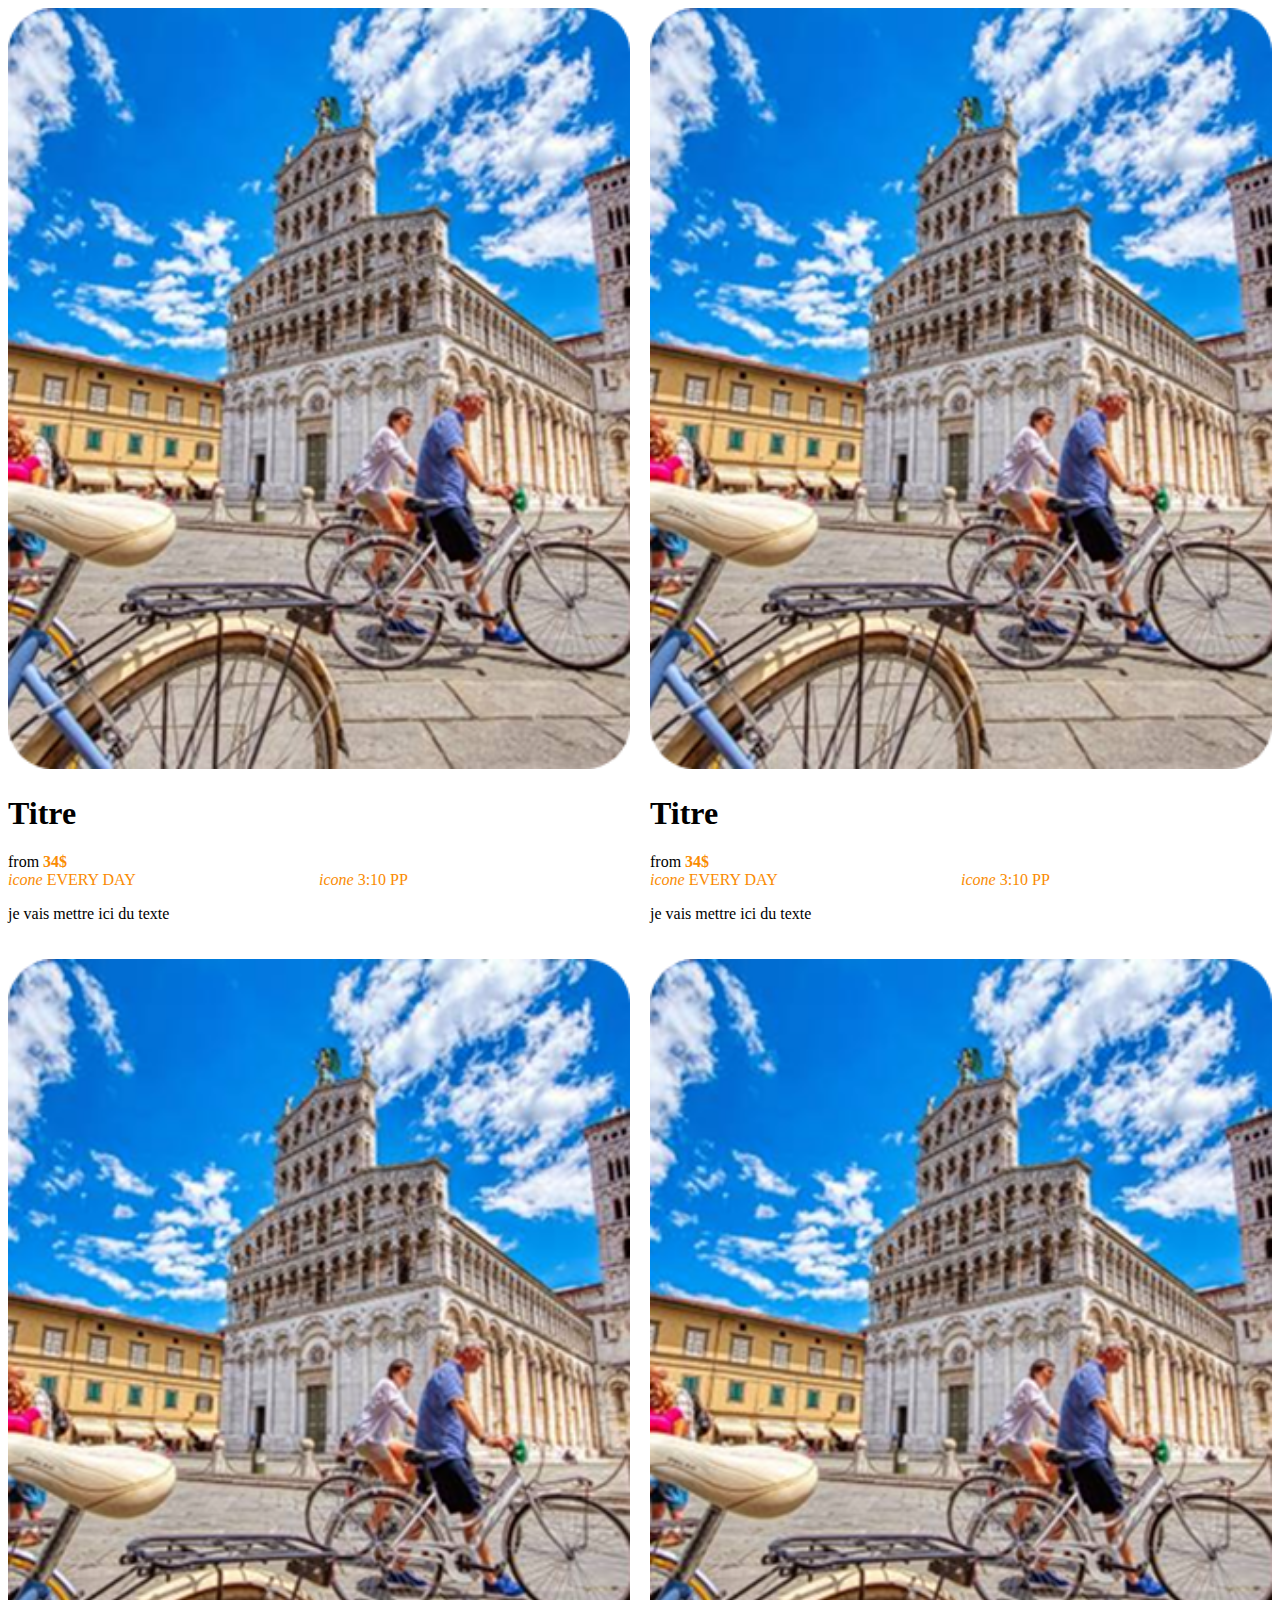
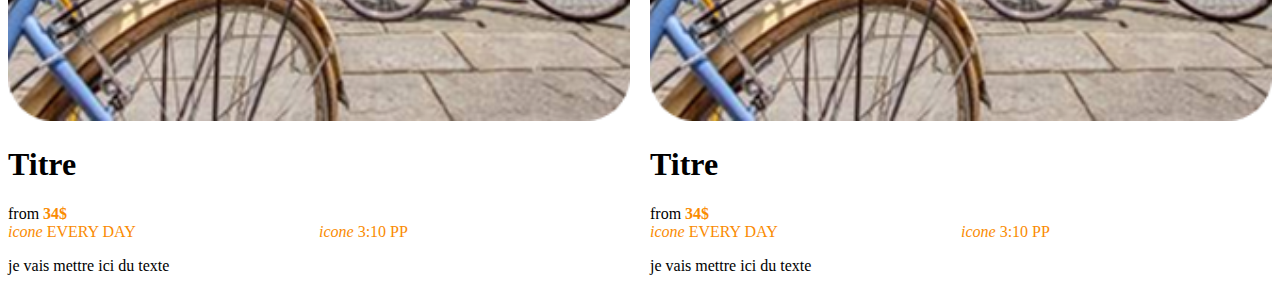
<file: index.html>
<!DOCTYPE html>
<html lang="en">
  <head>
    <meta charset="UTF-8" />
    <meta name="viewport" content="width=device-width, initial-scale=1.0" />
    <title>Explication stagiaire</title>
    <link rel="stylesheet" href="style.css" />
  </head>
  <body>
    <div class="content">
      <div class="box-un">
        <div class="bloc-image">
          <img src="image/image.png" alt="image" class="image-bloc" />
        </div>
        <h1>Titre</h1>
        <div>
          <span>from</span>
          <span class="price">34$</span>
        </div>

        <div class="times">
          <div>
            <i>icone</i>
            <span>EVERY DAY</span>
          </div>
          <div>
            <i>icone</i>
            <span>3:10 PP</span>
          </div>
        </div>
        <p>je vais mettre ici du texte</p>
      </div>

      <div class="box-deux">
        <div class="bloc-image">
          <img src="image/image.png" alt="image" class="image-bloc" />
        </div>
        <h1>Titre</h1>
        <div>
          <span>from</span>
          <span class="price">34$</span>
        </div>

        <div class="times">
          <div>
            <i>icone</i>
            <span>EVERY DAY</span>
          </div>
          <div>
            <i>icone</i>
            <span>3:10 PP</span>
          </div>
        </div>
        <p>je vais mettre ici du texte</p>
      </div>
      <div class="box-trois">
        <div class="bloc-image">
          <img src="image/image.png" alt="image" class="image-bloc" />
        </div>
        <h1>Titre</h1>
        <div>
          <span>from</span>
          <span class="price">34$</span>
        </div>

        <div class="times">
          <div>
            <i>icone</i>
            <span>EVERY DAY</span>
          </div>
          <div>
            <i>icone</i>
            <span>3:10 PP</span>
          </div>
        </div>
        <p>je vais mettre ici du texte</p>
      </div>
      <div class="box-quatre">
        <div class="bloc-image">
          <img src="image/image.png" alt="image" class="image-bloc" />
        </div>
        <h1>Titre</h1>
        <div>
          <span>from</span>
          <span class="price">34$</span>
        </div>

        <div class="times">
          <div>
            <i>icone</i>
            <span>EVERY DAY</span>
          </div>
          <div>
            <i>icone</i>
            <span>3:10 PP</span>
          </div>
        </div>
        <p>je vais mettre ici du texte</p>
      </div>
    </div>
  </body>
</html>
</file>
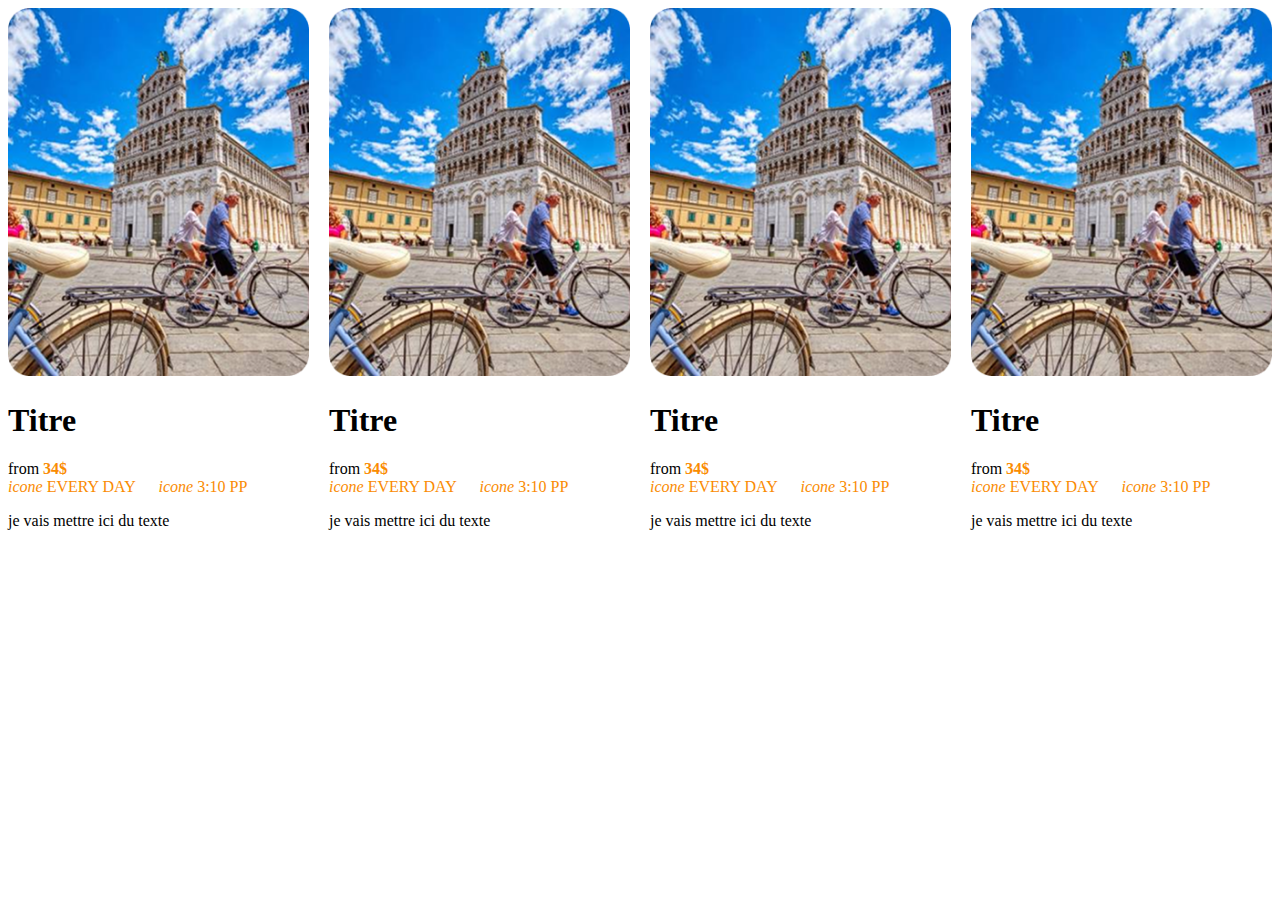
<file: version-html-simple/index.html>
<!DOCTYPE html>
<html lang="en">
  <head>
    <meta charset="UTF-8" />
    <meta name="viewport" content="width=device-width, initial-scale=1.0" />
    <title>Explication stagiaire</title>
    <link rel="stylesheet" href="style.css" />
  </head>
  <body>
    <div class="content">
      <div class="box-un">
        <div class="bloc-image">
          <img src="../image/image.png" alt="image" class="image-bloc" />
        </div>
        <h1>Titre</h1>
        <div>
          <span>from</span>
          <span class="price">34$</span>
        </div>

        <div class="times">
          <div>
            <i>icone</i>
            <span>EVERY DAY</span>
          </div>
          <div>
            <i>icone</i>
            <span>3:10 PP</span>
          </div>
        </div>
        <p>je vais mettre ici du texte</p>
      </div>

      <div class="box-deux">
        <div class="bloc-image">
          <img src="../image/image.png" alt="image" class="image-bloc" />
        </div>
        <h1>Titre</h1>
        <div>
          <span>from</span>
          <span class="price">34$</span>
        </div>

        <div class="times">
          <div>
            <i>icone</i>
            <span>EVERY DAY</span>
          </div>
          <div>
            <i>icone</i>
            <span>3:10 PP</span>
          </div>
        </div>
        <p>je vais mettre ici du texte</p>
      </div>
      <div class="box-trois">
        <div class="bloc-image">
          <img src="../image/image.png" alt="image" class="image-bloc" />
        </div>
        <h1>Titre</h1>
        <div>
          <span>from</span>
          <span class="price">34$</span>
        </div>

        <div class="times">
          <div>
            <i>icone</i>
            <span>EVERY DAY</span>
          </div>
          <div>
            <i>icone</i>
            <span>3:10 PP</span>
          </div>
        </div>
        <p>je vais mettre ici du texte</p>
      </div>
      <div class="box-quatre">
        <a href="detail.html">
          <div class="bloc-image">
            <img src="../image/image.png" alt="image" class="image-bloc" />
          </div>
        </a>
        <h1>Titre</h1>
        <div>
          <span>from</span>
          <span class="price">34$</span>
        </div>

        <div class="times">
          <div>
            <i>icone</i>
            <span>EVERY DAY</span>
          </div>
          <div>
            <i>icone</i>
            <span>3:10 PP</span>
          </div>
        </div>
        <p>je vais mettre ici du texte</p>
      </div>
    </div>
  </body>
</html>
</file>
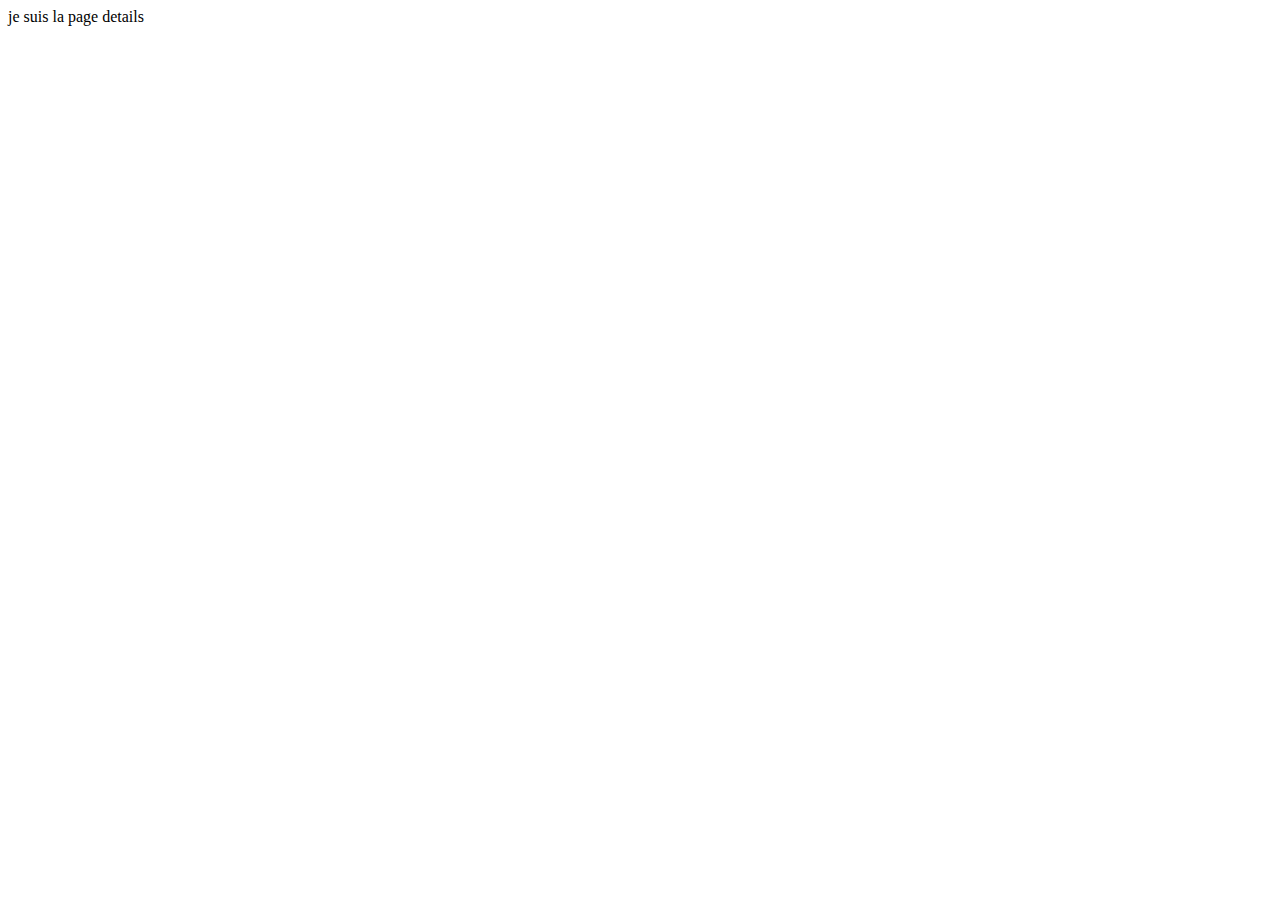
<file: version-html-simple/detail.html>
<!DOCTYPE html>
<html lang="en">
  <head>
    <meta charset="UTF-8" />
    <meta name="viewport" content="width=device-width, initial-scale=1.0" />
    <title>Document</title>
  </head>
  <body>
    je suis la page details
  </body>
</html>
</file>
<file: style.css>
.content {
  display: grid;
  grid-template-columns: repeat(4, 1fr);
  gap: 20px;
}
.times {
  display: grid;
  grid-template-columns: repeat(2, 1fr);
  color: #fa8b02;
}
.price {
  color: #fa8b02;
  font-weight: bold;
}
.image-bloc {
  width: 100%;
}
/* la taille mobile  */
@media only screen and (max-width: 560px) {
  .content {
    display: grid;
    grid-template-columns: repeat(1, 1fr);
  }
}
/* la taille tablette  */
@media only screen and (min-width: 768px) {
  .content {
    display: grid;
    grid-template-columns: repeat(2, 1fr);
  }
}
/* la taille desktop */
@media only screen and(min-width: 1200px) {
}
</file>
<file: version-html-simple/style.css>
.content {
  display: grid;
  grid-template-columns: repeat(4, 1fr);
  gap: 20px;
}
.times {
  display: grid;
  grid-template-columns: repeat(2, 1fr);
  color: #fa8b02;
}
.price {
  color: #fa8b02;
  font-weight: bold;
}
.image-bloc {
  width: 100%;
}
/* la taille mobile  */
@media only screen and (max-width: 560px) {
  .content {
    display: grid;
    grid-template-columns: repeat(1, 1fr) !important;
  }
  .times {
    display: none;
  }
}
/* la taille tablette  */
@media only screen and (max-width: 768px) {
  .content {
    display: grid;
    grid-template-columns: repeat(2, 1fr);
  }
}
/* la taille desktop */
@media only screen and(min-width: 1200px) {
}
</file>
